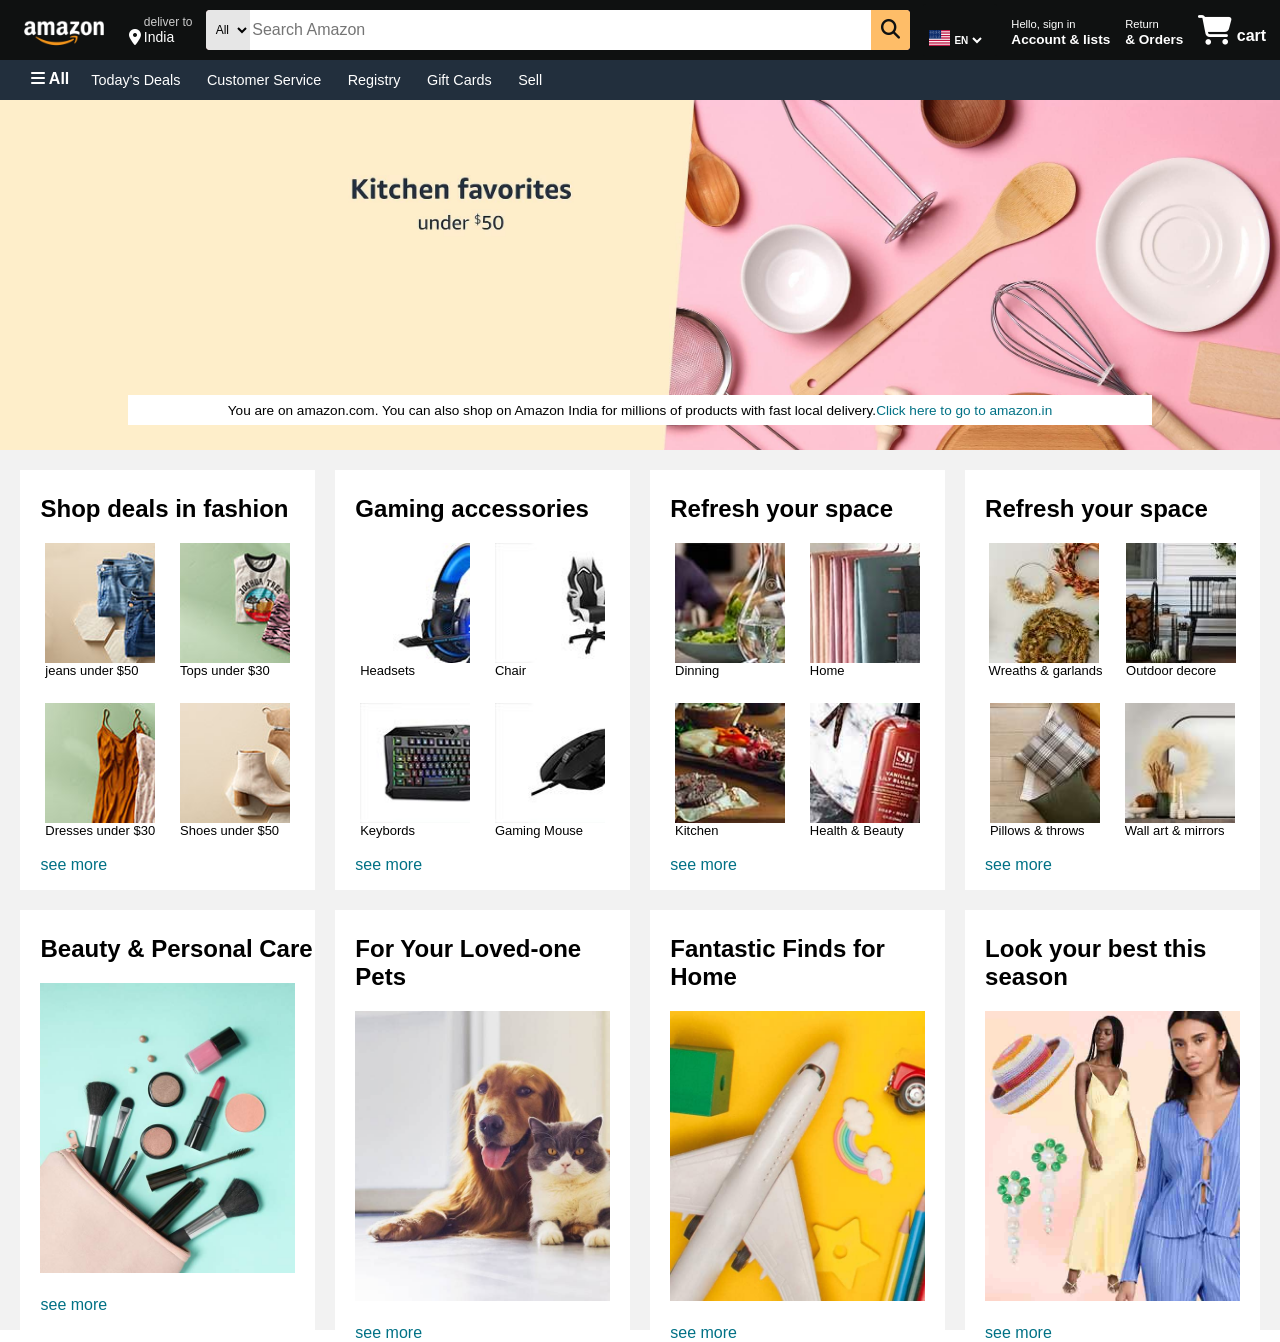
<file: Amazon Clone/index.html>
<!DOCTYPE html>
<html lang="en">
<head>
    <meta charset="UTF-8">
    <meta name="viewport" content="width=device-width, initial-scale=1.0">
    <title>Amazon</title>
    <link rel="stylesheet" href="https://cdnjs.cloudflare.com/ajax/libs/font-awesome/6.6.0/css/all.min.css" integrity="sha512-Kc323vGBEqzTmouAECnVceyQqyqdsSiqLQISBL29aUW4U/M7pSPA/gEUZQqv1cwx4OnYxTxve5UMg5GT6L4JJg==" crossorigin="anonymous" referrerpolicy="no-referrer" />
    <link rel="stylesheet" href="style.css">
</head>
<body>
    <header>
        <div class="navbar">
            <div class="nav-logo border">
                <div class="logo"></div>
            </div>
            <div class="nav-address border">
                <p class ="add-line1">deliver to</p>
                <div class ="add-icon">
                    <i class="fa-solid fa-location-dot"></i>
                    <p class="add-line2">India</p>
                </div>
            </div>
            <div class="nav-search">
                <select class="search-select">
                    <option>All</option>
                </select>
                <input class="search-input"  type="text" placeholder="Search Amazon">
                <div class="search-icon">
                    <i class="fa-solid fa-magnifying-glass"></i>
                </div>
            </div>
            <div class="nav-language border">
                <div class="flag"></div>
                <select class="lang-select">
                    <option >EN</option>
                </select>
            </div>
            <div class="nav-signin border">
                <p><span>Hello, sign in</span></p>
                <p class="nav-line2">Account & lists</p>
            </div>
            <div class="nav-return border">
                <p><span>Return</span></p>
                <p class="nav-line2">& Orders</p>
            </div>
            <div class="nav-cart border" >
                <i class="fa-solid fa-cart-shopping"></i>
                cart
            </div>
        </div>
        <div class="pannel">
            <div class="pannel-all border">
                <i class="fa-solid fa-bars"></i>
                All
            </div>
            <div class="pannel-opt ">
                <p class="border">Today's Deals</p>
                <p class="border">Customer Service</p>
                <p class="border">Registry</p>    
                <p class="border">Gift Cards</p>
                <p class="border">Sell</p>
            </div>
        </div>
    </header>

    <div class="hero-section">
        <div class="hero-text">
            You are on amazon.com. You can also shop on Amazon India for millions of products with fast local delivery.<a href="#">Click here to go to amazon.in</a>
        </div>
    </div>

    <div class="shopping">
        <div class="box">
            <div class="content">
                <h2>Shop deals in fashion</h2>
                <div class="images-section">
                    <div class="img">
                        <div class="img1_1" style="background-image: url('fashion/1.jpg');"></div>
                        <p class="img-para">jeans under $50</p>
                    </div>
                    <div class="img">
                        <div class="img1_1" style="background-image: url('fashion/2.jpg');"></div>
                        <p class="img-para">Tops under $30</p>
                    </div>
                    <div class="img">
                        <div class="img1_1" style="background-image: url('fashion/3.jpg');"></div>
                        <p class="img-para">Dresses under $30</p>
                    </div>
                    <div class="img">
                        <div class="img1_1" style="background-image: url('fashion/4.jpg');"></div>
                        <p class="img-para">Shoes under $50</p>
                    </div>  
                </div>
                <p class="bottom-para">see more</p>
            </div>
        </div>
        <div class="box">
            <div class="content">
                <h2>Gaming accessories</h2>
                <div class="images-section">
                    <div class="img">
                        <div class="img1_1" style="background-image: url('gaming/Headset.jpg');"></div>
                        <p class="img-para">Headsets</p>
                    </div>
                    <div class="img">
                        <div class="img1_1" style="background-image: url('gaming/chair.jpg');"></div>
                        <p class="img-para">Chair</p>
                    </div>
                    <div class="img">
                        <div class="img1_1" style="background-image: url('gaming/Keybord.jpg');"></div>
                        <p class="img-para">Keybords</p>
                    </div>
                    <div class="img">
                        <div class="img1_1" style="background-image: url('gaming/mouse.jpg');"></div>
                        <p class="img-para">Gaming Mouse</p>
                    </div>  
                </div>
                <p class="bottom-para">see more</p>
            </div>
        </div>
        <div class="box">
            <div class="content">
                <h2>Refresh your space</h2>
                <div class="images-section">
                    <div class="img">
                        <div class="img1_1" style="background-image: url('space/dinning.jpg');"></div>
                        <p class="img-para">Dinning</p>
                    </div>
                    <div class="img">
                        <div class="img1_1" style="background-image: url('space/home.jpg');"></div>
                        <p class="img-para">Home</p>
                    </div>
                    <div class="img">
                        <div class="img1_1" style="background-image: url('space/kitchen.jpg');"></div>
                        <p class="img-para">Kitchen</p>
                    </div>
                    <div class="img">
                        <div class="img1_1" style="background-image: url('space/health\ &\ buety.jpg');"></div>
                        <p class="img-para">Health & Beauty</p>
                    </div>  
                </div>
                <p class="bottom-para">see more</p>
            </div>
        </div>
        <div class="box">
            <div class="content">
                <h2>Refresh your space</h2>
                <div class="images-section">
                    <div class="img">
                        <div class="img1_1" style="background-image: url('decore/1.jpg');"></div>
                        <p class="img-para">Wreaths & garlands</p>
                    </div>
                    <div class="img">
                        <div class="img1_1" style="background-image: url('decore/2.jpg');"></div>
                        <p class="img-para">Outdoor decore</p>
                    </div>
                    <div class="img">
                        <div class="img1_1" style="background-image: url('decore/3.jpg');"></div>
                        <p class="img-para">Pillows & throws</p>
                    </div>
                    <div class="img">
                        <div class="img1_1" style="background-image: url('decore/4.jpg');"></div>
                        <p class="img-para">Wall art & mirrors</p>
                    </div>  
                </div>
                <p class="bottom-para">see more</p>
            </div>
        </div>
        <div class="box">
            <div class="content">
                <h2>Beauty & Personal Care</h2>
                <div class="images-single" style="background-image: url('box5_image.jpg');"></div>
                <p class="bottom-para">see more</p>
            </div>
        </div>
        <div class="box">
            <div class="content">
                <h2>For Your Loved-one Pets</h2>
                <div class="images-single" style="background-image: url('box6_image.jpg');"></div>
                <p class="bottom-para">see more</p>
            </div>
        </div>
        <div class="box">
            <div class="content">
                <h2>Fantastic Finds for Home</h2>
                <div class="images-single" style="background-image: url('box7_image.jpg');"></div>
                <p class="bottom-para">see more</p>
            </div>
        </div>
        <div class="box">
            <div class="content">
                <h2>Look your best this season</h2>
                <div class="images-single" style="background-image: url('box8_image.jpg');"></div>
                <p class="bottom-para">see more</p>
            </div>
        </div>
    </div>
</body>
</html>
</file>
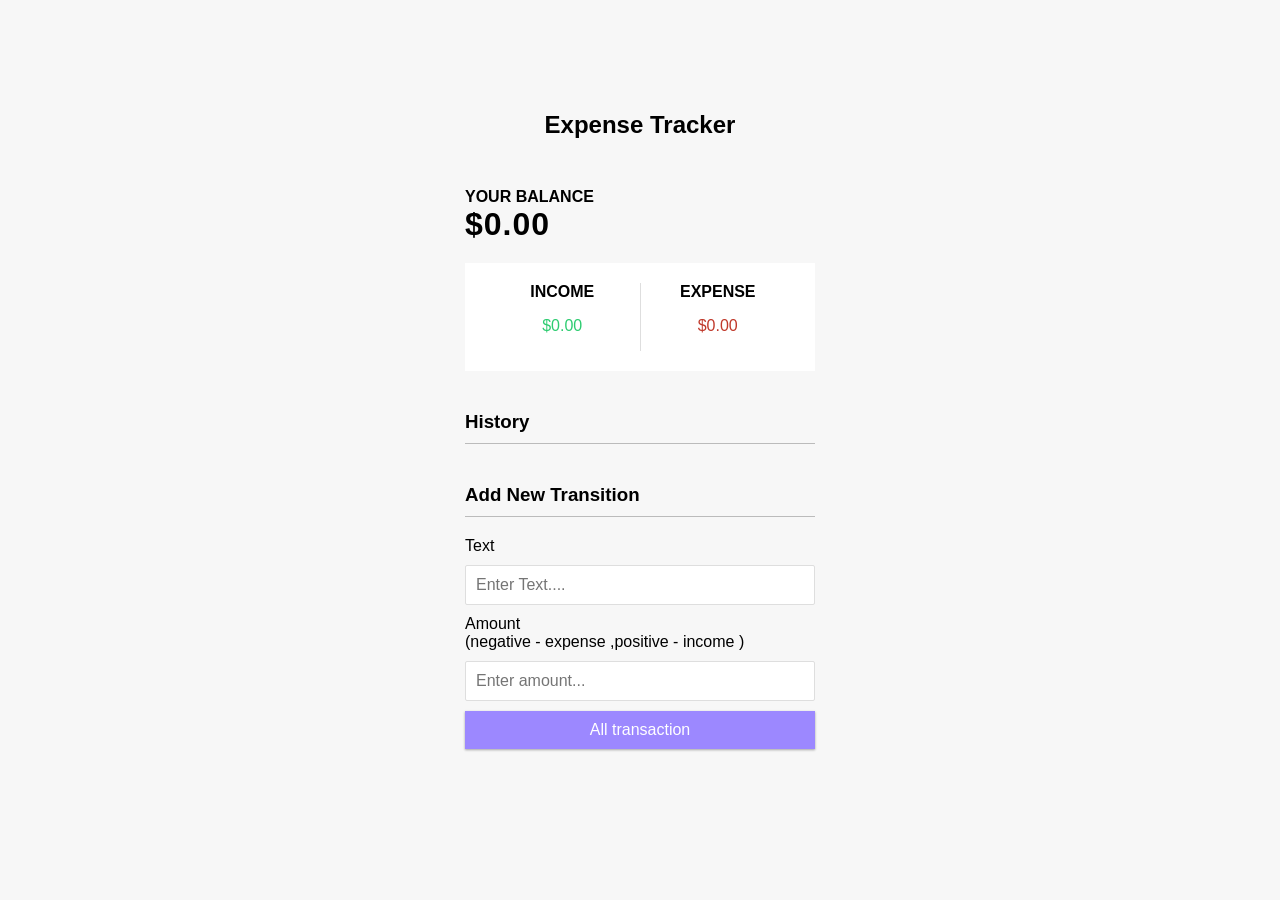
<file: Expense Tracker/index.html>
<!DOCTYPE html>
<html lang="en">
  <head>
    <meta charset="UTF-8" />
    <meta
      name="viewport"
      content="width=device-width, initial-scale=1.0"
    />
    <title>Expense Tracker</title>
    <link rel="stylesheet" href="style.css" />
  </head>
  <body>
    <h2>Expense Tracker</h2>
    <div class="container">
      <h4>Your Balance</h4>
      <h1 id="balance">$0.00</h1>
      <div class="inc-exp-container">
        <div>
          <h4>Income</h4>
          <p id="money-plus" class="money-plus">
            +$0.00
          </p>
        </div>
        <div>
          <h4>Expense</h4>
          <p id="money-minus" class="money-minus">
            -$0.00
          </p>
        </div>
      </div>

      <h3>History</h3>
      <ul id="list" class="list">
        <!-- <li class="minus">
          Cash <span>-$400</span
          ><button class="delete-btn">x</button>
        </li> -->
      </ul>
      <h3>Add New Transition</h3>
      <form id="form">
          <div class="form-control">
              <label for="text">Text</label>
              <input type="text" id="text" placeholder="Enter Text...."/>
          </div>
          <div class="form-control">
              <label for="amount">Amount <br> (negative - expense ,positive - income )</label>
              <input type="number" id="amount" placeholder="Enter amount..."> 
          </div>
          <button class="btn">All transaction</button>
      </form>
    </div>
    <!-- JavaYscript Project  -->
    <script src="script.js"></script>
  </body>
</html>
</file>
<file: Amazon Clone/style.css>
*{
    margin: 0;
    border: border-box;
    font-family: Arial;
}

.navbar{
    height: 60px;
    background-color: #0f1111;
    color: white;
    display: flex;
    align-items: center;
    justify-content: space-evenly;
}

/** box1 **/
.nav-logo{
    height: 50px;
    width: 100px;
}

.logo{
    background-image: url("amazon_logo.png");
    background-size: cover;
    height: 50px;
    width: 100%;
}

.border{
    border: 1.5px solid transparent;
    border-radius: 4%;
}

.border:hover{
    border: 1.5px solid white;
}

/** box-2 **/

.add-line1{
    font-size: 12px;
    color: #cccccc;
    margin-left: 15px;
}

.add-line2{
    margin-left: 3px;
    font-size: 14px;
}

.add-icon{
    display: flex;
    align-items: center;
}

/** box-3 **/
.nav-search{
    height: 40px;
    width: 55%;
    background-color: pink;
    display: flex;
    border-radius: 4px;
}

.search-select{
    background-color: #e6e6e6;
    width: 50px;
    text-align: center;
    font-size: 1rem;
    border: none;
    border-top-left-radius: 4px;
    border-bottom-left-radius: 4px;
    font-size: 12px;
}

.search-input{
    width: 100%;
    font-size: 1rem;
    border: none;
}

.search-icon{
    width: 45px;
    display: flex;
    justify-content: center;
    align-items: center;
    background-color: #febd68;
    border-top-right-radius: 4px;
    border-bottom-right-radius: 4px;
    color: #0f1111;
    font-size: 1.2rem;
}

.nav-search:hover{
    border: 3px solid orange;
}
/** box-4 **/
.nav-language{
    height: 50px;
    width: 72px;
    background-color: #0f1111;
    display: flex;
}

.flag{
    height: 16px;
    width: 21px;
    background-image: url("USA-flag.png");
    background-size: cover;
    position: relative;
    top: 25px;
    left:5px;
    border: none;
}

.lang-select{
    height: 20px;
    width: 35px;
    font-size: 10px;
    position: relative;
    top: 25px;
    left: 5px;
    border: none;
    background-color: #0f1111;
    color: white;
    font-weight: 700;
}

/** box5 & box6**/

span{
    font-size: 0.7rem;
}

.nav-line2{
    font-size: 0.85rem;
    font-weight: 700;
}

/** box7 **/

.nav-cart i{
    font-size: 30px;
}

.nav-cart{
    font-size: 0.85 rem;
    font-weight: 700;
}

/** pannel **/

.pannel{
    height: 40px;
    background-color: #222f3d;
    display: flex;
    color: white;
    align-items: center;
}

.pannel-all{
    height: 20px;
    margin-left: 20px;
    padding: 10px 10px 10px 10px;
    font-size: 1rem;
    font-weight: 700;
}

.pannel-opt p{
    width: all;
    display: inline;
    padding: 10px 10px 10px 10px;
    font-size: 0.90rem;
}

/** hero-section **/

.hero-section{
    display: flex;
    justify-content: center;
    align-items: end;
    background-image: url("hero_img2.jpg");
    background-size: cover;
    height: 350px;
}

.hero-text{
    display: flex;
    justify-content: center;
    align-items: center;
    height: 30px;
    width: 80%;
    background-color: #fff;
    margin-bottom: 25px;
    font-size: 0.85rem;
}

.hero-text a{
    color: #007185;
    text-decoration: none;
}

/** shopping **/
.shopping{
    display: flex;
    flex-wrap: wrap;
    justify-content: space-evenly;
    background-color: #f2f2f2;
}

.box{
    height: 420px;
    width: 23%;
    margin-top: 20px;
    
    background-color: #fff;
}

h2{
    margin: 25px 0 20px 20px;
}

.img-para{
    font-size: 13px;
}

.bottom-para{
    margin: 23px 0 10px 20px;
    color: #007185;
    font-size: 16px;
}

.images-section{
    height: 290px;
    display: flex;
    flex-wrap: wrap;
    justify-content: space-evenly;
    align-items: center;
}

.images-single{
    height: 290px;
    background-size: cover;
    margin: 0 20px 0 20px;
}

.img{
    height: 160px;
}

.img1_1{
    height: 120px;
    width: 110px;
    background-size: cover;
}
</file>
<file: Expense Tracker/style.css>
:root {
  --box-shadow: 0 1px 3px rgba(0, 0, 0, 0.12),
    0 1px 2px rgba(0, 0, 0, 0.24);
}

* {
  box-sizing: border-box;
}

body {
  background-color: #f7f7f7;
  display: flex;
  flex-direction: column;
  align-items: center;
  justify-content: center;
  min-height: 100vh;
  margin: 0;
  font-family: -apple-system, BlinkMacSystemFont,
    "Segoe UI", Roboto, Oxygen, Ubuntu, Cantarell,
    "Open Sans", "Helvetica Neue", sans-serif;
}

.container {
  margin: 30px auto;
  width: 350px;
}

h1 {
  letter-spacing: 1px;
  margin: 0;
}

h3 {
  border-bottom: 1px solid #bbb;
  padding-bottom: 10px;
  margin: 40px 0 10px;
}

h4 {
  margin: 0;
  text-transform: uppercase;
}

.inc-exp-container {
  background-color: #fff;
  box-shadow: var(--box--shadow);
  padding: 20px;
  display: flex;
  justify-content: center;
  margin: 20px 0;
}

.inc-exp-container > div {
  flex: 1;
  text-align: center;
}

.inc-exp-container > div:first-of-type {
  border-right: 1px solid #dedede;
}

.money {
  font-size: 2;
  letter-spacing: 1px;
  margin: 5px 0;
}
.money-plus {
  color: #2ecc71;
}

.money-minus {
  color: #c0392b;
}

label {
  display: inline-block;
  margin: 10px 0;
}

input[type="text"],
input[type="number"] {
  border: 1px solid #dedede;
  border-radius: 2px;
  display: block;
  font-size: 16px;
  padding: 10px;
  width: 100%;
}

.btn {
  cursor: pointer;
  background-color: #9c88ff;
  box-shadow: var(--box-shadow);
  color: #fff;
  border: 0;
  display: block;
  font-size: 16px;
  margin: 10px 0 30px;
  padding: 10px;
  width: 100%;
}

.btn:focus,
.delete-btn:focus {
  outline: 0;
}

.list {
  list-style-type: none;
  padding: 0;
  margin-bottom: 40px;
}

.list li {
  background-color: #fff;
  box-shadow: var(--box--shadow);
  color: #333;
  display: flex;
  justify-content: space-between;
  position: relative;
  padding: 10px;
  margin: 10px 0;
}

.list li.plus {
  border-right: 5px solid #2ecc71;
}

.list li.minus {
  border-right: 5px solid #c0392b;
}

.delete-btn {
  cursor: pointer;
  background-color: #e74c3c;
  border: 0;
  color: #fff;
  font-size: 20px;
  line-height: 20px;
  padding: 2px 5px;
  position: absolute;
  top: 50%;
  left: 0;
  transform: translate(-100%, -50%);
  opacity: 0;
  transition: opacity 0.3s ease;
}

.list li:hover .delete-btn {
  opacity: 1;
}
</file>
